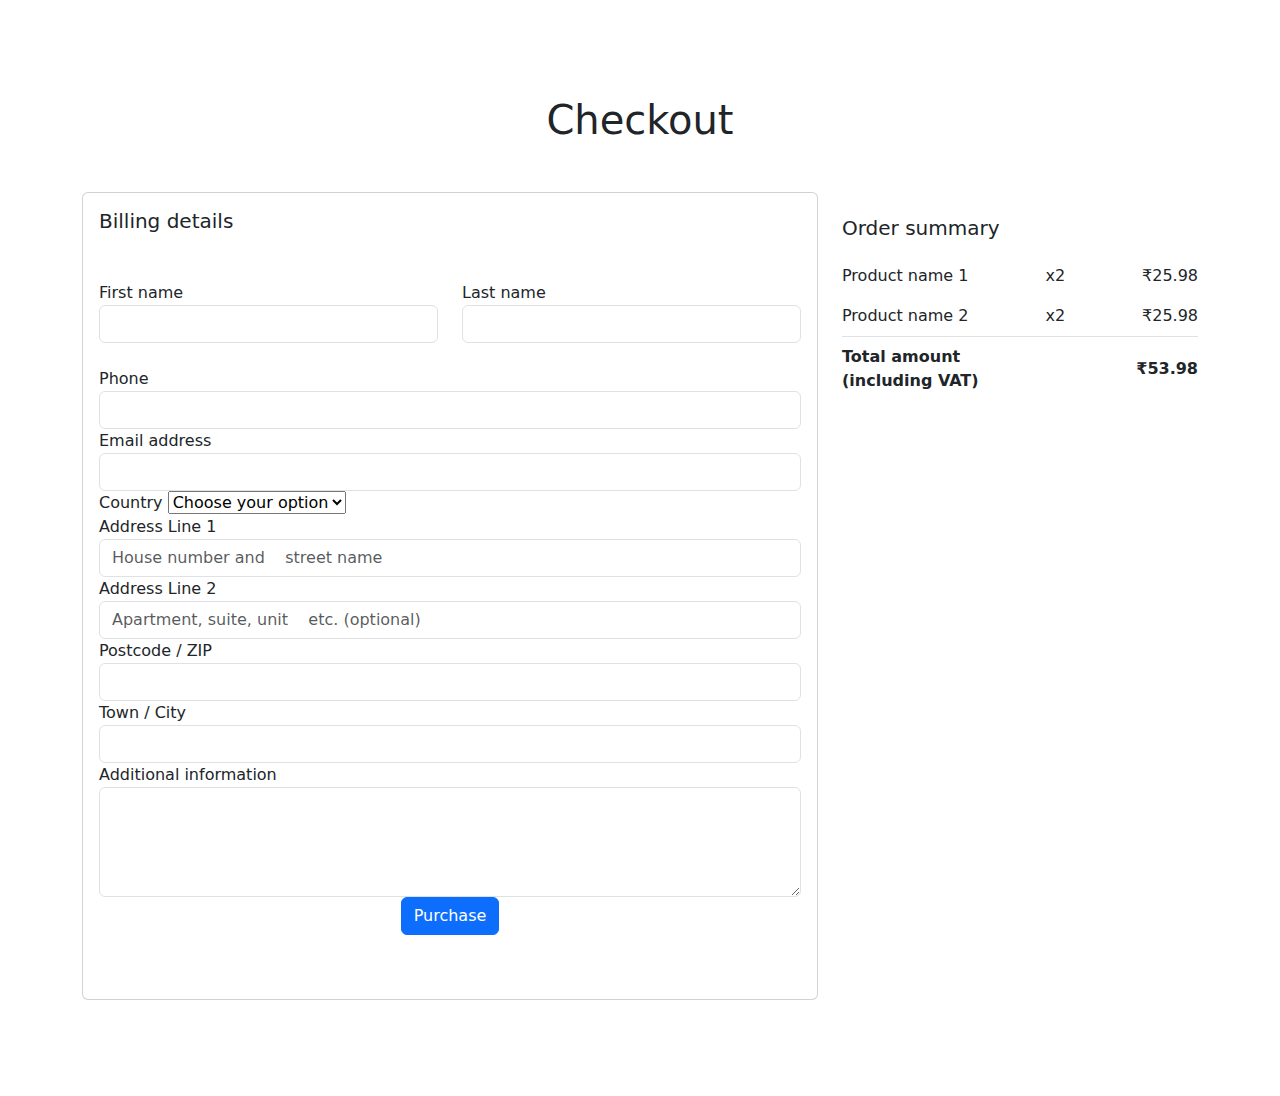
<file: checkout.html>
<!DOCTYPE html>
<html lang="en">
<head>
    <meta charset="UTF-8">
    <meta name="viewport" content="width=device-width, initial-scale=1.0">
    <link rel="stylesheet" href="style.css">
    <link rel="stylesheet" href="https://cdnjs.cloudflare.com/ajax/libs/font-awesome/6.5.2/css/all.min.css"
        integrity="sha512-SnH5WK+bZxgPHs44uWIX+LLJAJ9/2PkPKZ5QiAj6Ta86w+fsb2TkcmfRyVX3pBnMFcV7oQPJkl9QevSCWr3W6A=="
        crossorigin="anonymous" referrerpolicy="no-referrer" />
    <link href="https://cdn.jsdelivr.net/npm/bootstrap@5.3.3/dist/css/bootstrap.min.css" rel="stylesheet"
        integrity="sha384-QWTKZyjpPEjISv5WaRU9OFeRpok6YctnYmDr5pNlyT2bRjXh0JMhjY6hW+ALEwIH" crossorigin="anonymous">
    <title>Document</title>
</head>
<body>
    <!-- ==============Checkout starts here============== -->
<section class="Checkout py-5 my-5" id="Checkout">
    <div class="container ">
    <div class="section_title text-center mb-5">
    <h1 class="text-capitalize">Checkout</h1>
    </div>
    <div class="row">
    <!--Grid column-->
    <div class="col-lg-8">
    <!-- Card -->
    <div class="card bg_checkout_1 pb-5">
    <div class="card-body">
    <h5 class="mb-5">Billing details</h5>
    <!-- Grid row -->
    <div class="row">
    <!-- Grid column -->
    <div class="col-lg-6">
    <!-- First name -->
    <div class="form-group mb-0 mb-lg-4">
    <label for="firstName">First name</label>
    <input type="text" id="firstName" class="form-control mb-0
    mb-lg-2">
    </div>
    </div>
    <!-- Grid column -->
    <!-- Grid column -->
    <div class="col-lg-6">
    <!-- Last name -->
    <div class="form-group md-outline">
    <label for="lastName">Last name</label>
    <input type="text" id="lastName" class="form-control">
    </div>
    </div>
    <!-- Grid column -->
    </div>
    <!-- Grid row -->
    <!-- Phone -->
    <div class="form-group">
    <label for="form18">Phone</label>
    <input type="number" id="form18" class="form-control">
    </div>
    <!-- Email address -->
    <div class="form-group">
    <label for="form19">Email address</label>
    <input type="email" id="form19" class="form-control">
    </div>
    <!-- Country -->
    <div class="d-flex flex-wrap">
    <div class="w-100">
    <label>Country</label>
    <select class="custom-select form-group">
    <option value="" selected>Choose your option</option>
    <option value="1">Option 1</option>
    <option value="2">Option 2</option>
    <option value="3">Option 3</option>
    </select>
    </div>
    </div>
    <!-- Address Part 1 -->
    <div class="form-group">
    <label for="form14">Address Line 1</label>
    <input type="text" id="form14" placeholder="House number and
    street name"
    class="form-control">
    </div>
    <!-- Address Part 2 -->
    <div class="form-group">
    <label for="form15">Address Line 2</label>
    <input type="text" id="form15" placeholder="Apartment, suite, unit
    etc. (optional)"
    class="form-control">
    </div>
    <!-- Postcode / ZIP -->
    <div class="form-group">
    <label for="form16">Postcode / ZIP</label>
    <input type="text" id="form16" class="form-control">
    </div>
    <!-- Town / City -->
    <div class="form-group">
    <label for="form17">Town / City</label>
    <input type="text" id="form17" class="form-control">
    </div>
    <!-- Additional information -->
    <div class="form-group">
    <label for="form76">Additional information</label>
    <textarea id="form76" class="md-textarea form-control"
    rows="4"></textarea>
    </div>
    <!-- <button class="btn btn-success"><i class="fa fa-check"></i>
    Purchase</button> -->
    <div class="text-center">
    <a href="order_confirmation.html" class="btn btn-primary">
    <i class="fa fa-check mr-2"></i>Purchase
    </a>
    </div>
    </div>
    </div>
    <!-- Card -->
    </div>
    <!--Grid column-->
    <!--Grid column-->
    <div class="col-lg-4 bg_checkout_1 h-25 rounded">
    <!-- Card -->
    <div class="mb-3">
    <div class="pt-4">
    <h5 class="mb-3">Order summary</h5>
    <ul class="list-group list-group-flush">
    <li
    class="list-group-item d-flex justify-content-between
    align-items-center border-0 px-0 pb-2">
    <span>Product name 1</span>
    <span>x2</span>
    <span>₹25.98</span>
    </li>
    <li
    class="list-group-item d-flex justify-content-between
    align-items-center border-0 px-0 pb-2">
    <span>Product name 2</span>
    <span>x2</span>
    <span>₹25.98</span>
    </li>
    <li
    class="list-group-item d-flex justify-content-between
    align-items-center border-top px-0 mb-3">
    <div>
    <strong>Total amount</strong>
    <strong>
    <p class="mb-0">(including VAT)</p>
    </strong>
    </div>
    <span><strong>₹53.98</strong></span>
    </li>
    </ul>
    </div>
    </div>
    <!-- Card -->
    </div>
    <!--Grid column-->
    </div>
    </div>
    </section>
    <!-- ==============Checkout ends here========= -->
     <!--  -->
    <script src="https://cdn.jsdelivr.net/npm/bootstrap@5.3.3/dist/js/bootstrap.bundle.min.js"
    integrity="sha384-YvpcrYf0tY3lHB60NNkmXc5s9fDVZLESaAA55NDzOxhy9GkcIdslK1eN7N6jIeHz"
    crossorigin="anonymous"></script>
</body>
</html>
</file>
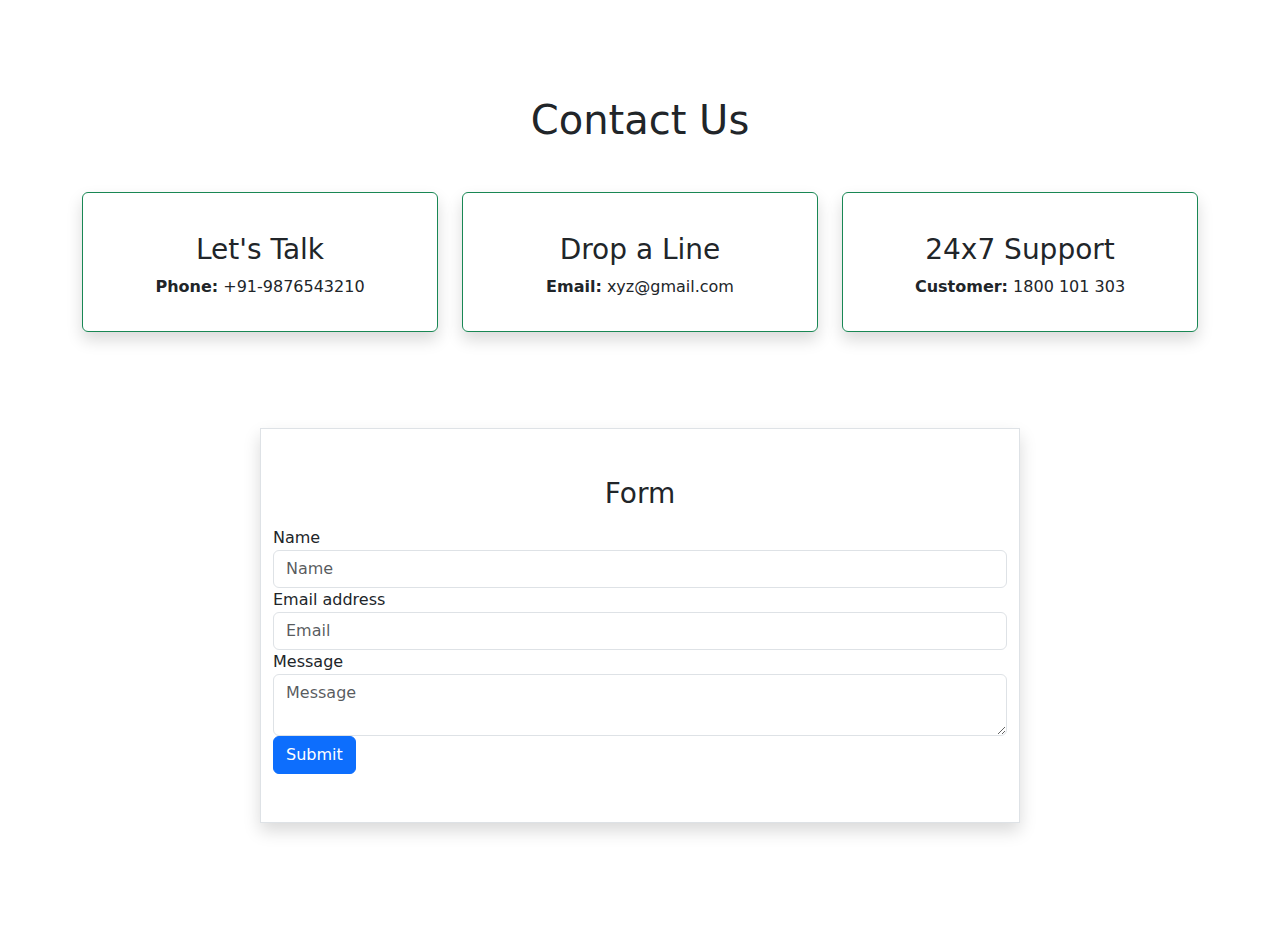
<file: contact.html>
<!DOCTYPE html>
<html lang="en">
<head>
    <meta charset="UTF-8">
    <meta name="viewport" content="width=device-width, initial-scale=1.0">
    <link rel="stylesheet" href="style.css">
    <link rel="stylesheet" href="https://cdnjs.cloudflare.com/ajax/libs/font-awesome/6.5.2/css/all.min.css"
        integrity="sha512-SnH5WK+bZxgPHs44uWIX+LLJAJ9/2PkPKZ5QiAj6Ta86w+fsb2TkcmfRyVX3pBnMFcV7oQPJkl9QevSCWr3W6A=="
        crossorigin="anonymous" referrerpolicy="no-referrer" />
    <link href="https://cdn.jsdelivr.net/npm/bootstrap@5.3.3/dist/css/bootstrap.min.css" rel="stylesheet"
        integrity="sha384-QWTKZyjpPEjISv5WaRU9OFeRpok6YctnYmDr5pNlyT2bRjXh0JMhjY6hW+ALEwIH" crossorigin="anonymous">
    <title>Document</title>
</head>
<body>
    <!-- ==============contact starts here============== -->
<section class="contact py-5 my-5" id="contact">
    <div class="container ">
    <div class="section_title text-center mb-5">
    <h1 class="text-capitalize">Contact Us</h1>
    </div>
    <div class="row mb-5">
    <div class="col-md-4 col-12">
    <div class="border border-success rounded shadow text-center p-3">
    <div class="mb-4">
    <i class="fas fa-phone-alt fa-3x"></i>
    </div>
    <div>
    <h3>Let's Talk</h3>
    <p><b>Phone:</b> +91-9876543210</p>
    </div>
    </div>
    </div>
    <div class="col-md-4 col-12">
    <div class="border border-success rounded shadow text-center p-3">
    <div class="mb-4">
    <i class="fas fa-envelope-open fa-3x"></i>
    </div>
    <div>
    <h3>Drop a Line</h3>
    <p><b>Email:</b> xyz@gmail.com</p>
    </div>
    </div>
    </div>
    <div class="col-md-4 col-12">
    <div class="border border-success rounded shadow text-center p-3">
    <div class="mb-4">
    <i class="far fa-life-ring fa-3x"></i>
    </div>
    <div>
    <h3>24x7 Support</h3>
    <p><b>Customer:</b> 1800 101 303</p>
    </div>
    </div>
    </div>
    </div>
    <div class="row">
    <div class="col-md-8 col-10 mx-auto mb-3 my-5 py-5 border shadow">
    <h3 class="text-center mb-3">Form</h3>
    <form action="contact.html" method="POST" id="form">
    <div class="form-group">
    <label>Name</label>
    <input name="name" id="name" type="text" placeholder="Name"
    class="form-control">
    </div>
    <div class="form-group">
    <label>Email address</label>
    <input name="email" id="email" type="email" placeholder="Email"
    class="form-control">
    </div>
    <div class="form-group">
    <label>Message</label>
    <textarea name="msg" id="msg" class="form-control"
    placeholder="Message"></textarea>
    </div>
    <button type="submit" class="btn btn-primary
    btn-block">Submit</button>
    </form>
    </div>
    </div>
    </div>
    </section>
    <!-- ==============contact ends here========= -->
     <!--  -->
     <script src="https://cdn.jsdelivr.net/npm/bootstrap@5.3.3/dist/js/bootstrap.bundle.min.js"
        integrity="sha384-YvpcrYf0tY3lHB60NNkmXc5s9fDVZLESaAA55NDzOxhy9GkcIdslK1eN7N6jIeHz"
        crossorigin="anonymous"></script>
</body>
</html>
</file>
<file: style.css>
*{
    scroll-behavior: smooth;
}

.card img{
    height: 80vh;
    image-rendering: auto;
    image-orientation: from-image;
}
.product_img img{
    height: 50vh;
}
</file>
